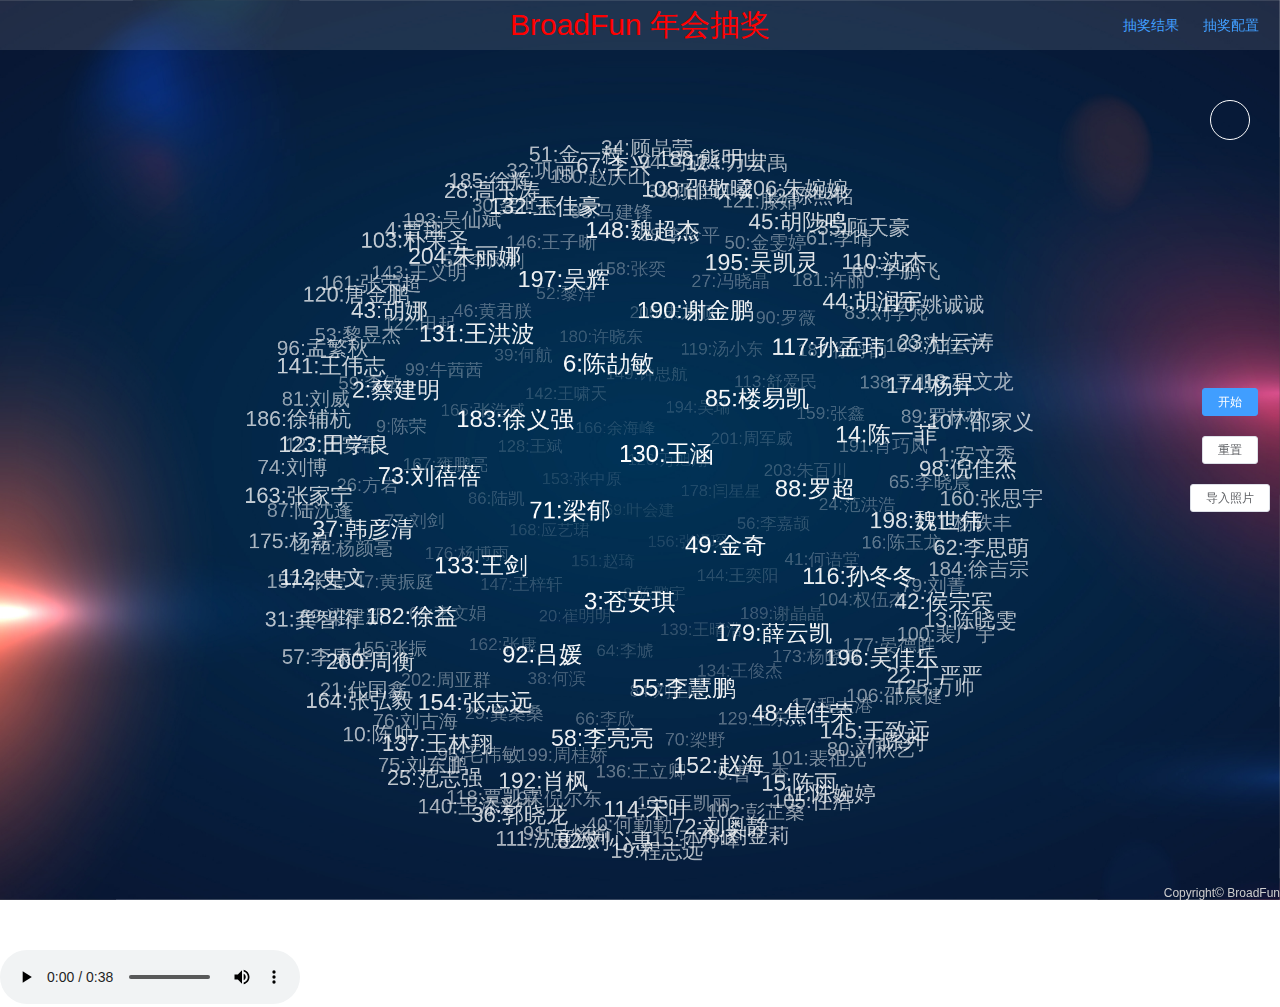
<file: index.html>
<!DOCTYPE html>
<html lang=en>
<head>
    <meta charset=utf-8>
    <meta http-equiv=X-UA-Compatible content="IE=edge">
    <meta name=viewport content="width=device-width,initial-scale=1">
    <link rel=icon href=https://zjw505104341.github.io/luck-draw/favicon.ico>
    <link rel=stylesheet href=https://at.alicdn.com/t/font_1594571_5oi8u1hs5fy.css>
    <title>luckydraw</title>
    <link href=https://zjw505104341.github.io/luck-draw/css/app.50615784.css rel=preload as=style>
    <link href=https://zjw505104341.github.io/luck-draw/css/chunk-vendors.d39e9fad.css rel=preload as=style>
    <link href=https://zjw505104341.github.io/luck-draw/js/app.c5dc9440.js rel=preload as=script>
    <link href=https://zjw505104341.github.io/luck-draw/js/chunk-vendors.fd554258.js rel=preload as=script>
    <link href=https://zjw505104341.github.io/luck-draw/css/chunk-vendors.d39e9fad.css rel=stylesheet>
    <link href=https://zjw505104341.github.io/luck-draw/css/app.50615784.css rel=stylesheet>
</head>
<body>
<noscript><strong>We're sorry but luckydraw doesn't work properly without JavaScript enabled. Please enable it to
    continue.</strong></noscript>
<div id=app></div>
<script src=https://zjw505104341.github.io/luck-draw/js/chunk-vendors.fd554258.js></script>
<script src=https://zjw505104341.github.io/luck-draw/js/app.c5dc9440.js></script>
</body>
</html>
</file>
